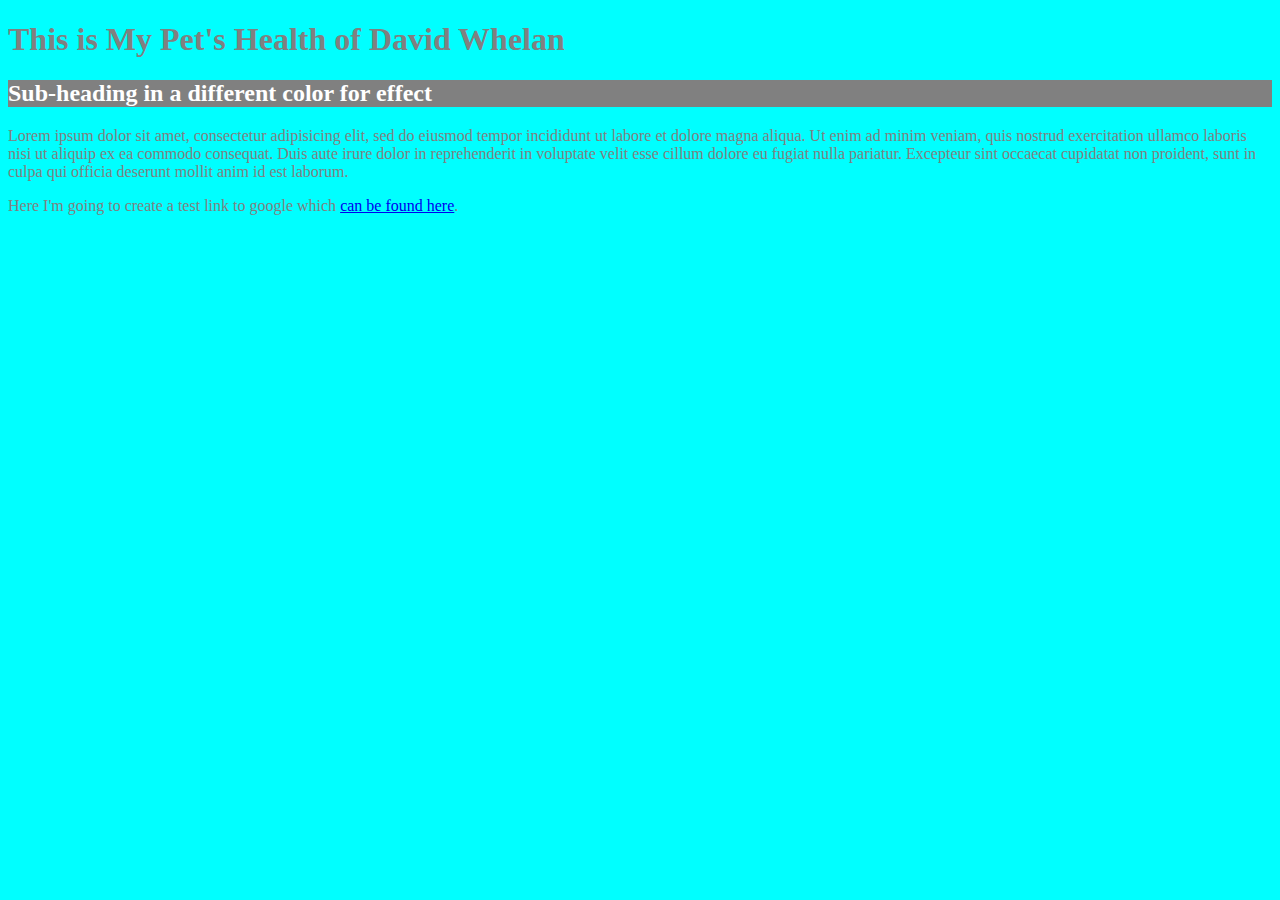
<file: index.html>
<!DOCTYPE html>
<html>
<head>
	<title>My Pet's Health</title>
	<link rel="stylesheet" type="text/css" href="css/main.css">
</head>
<body>
	<h1>This is My Pet's Health of David Whelan</h1>	
	
	<h2>Sub-heading in a different color for effect</h2>

	<p>Lorem ipsum dolor sit amet, consectetur adipisicing elit, sed do eiusmod
	tempor incididunt ut labore et dolore magna aliqua. Ut enim ad minim veniam,
	quis nostrud exercitation ullamco laboris nisi ut aliquip ex ea commodo
	consequat. Duis aute irure dolor in reprehenderit in voluptate velit esse
	cillum dolore eu fugiat nulla pariatur. Excepteur sint occaecat cupidatat non
	proident, sunt in culpa qui officia deserunt mollit anim id est laborum.</p>

	<p>Here I'm going to create a test link to google which <a href="http://www.google.com.au">can be found here</a>.</p>
</body>
</html>
</file>
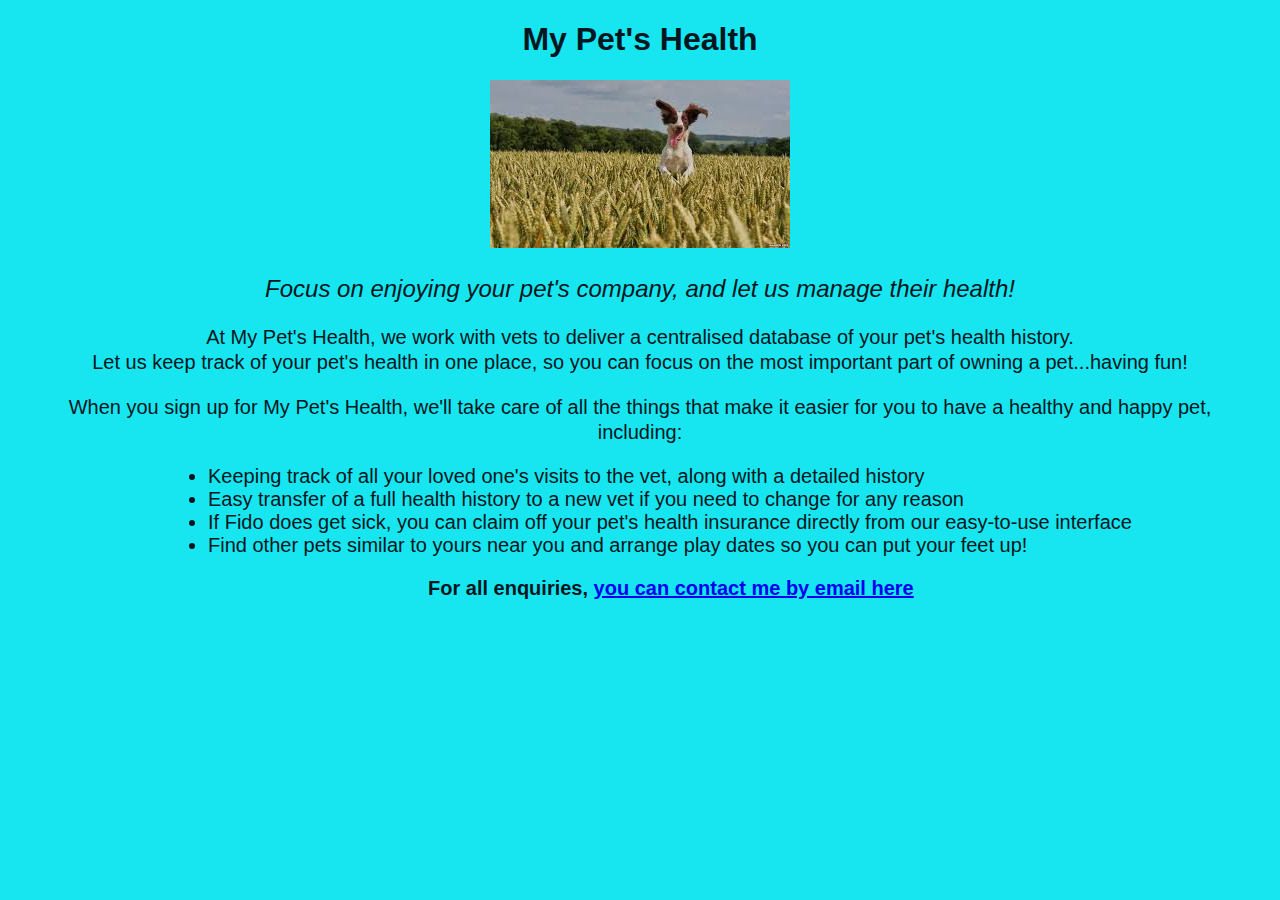
<file: unit_3/index.html>
<!DOCTYPE html>
<html>
<head>
	<title>My Pet's Health</title>
	<link rel="stylesheet" type="text/css" href="css/main.css">
</head>
<body>

<h1>My Pet's Health</h1>

<img id="img.source-image" 
src="images/bouncing_dog_field.jpeg">

<p id="slogan">Focus on enjoying your pet's company, and let us manage their health!</p>
<p>At My Pet's Health, we work with vets to deliver a centralised database of your pet's health history. 
<br>
Let us keep track of your pet's health in one place, so you can focus on the most important part of owning a pet...having fun!</p>

<p>When you sign up for My Pet's Health, we'll take care of all the things that make it easier for you to have a healthy and happy pet, including:</p>

<ul>
	<li>Keeping track of all your loved one's visits to the vet, along with a detailed history</li>
	<li>Easy transfer of a full health history to a new vet if you need to change for any reason</li>
	<li>If Fido does get sick, you can claim off your pet's health insurance directly from our easy-to-use interface</li>
	<li>Find other pets similar to yours near you and arrange play dates so you can put your feet up!</li>

<h3>For all enquiries, <a href="mailto:dwhelan003@gmail.com">you can contact me by email here</a>
</h3>


</body>
</html>
</file>
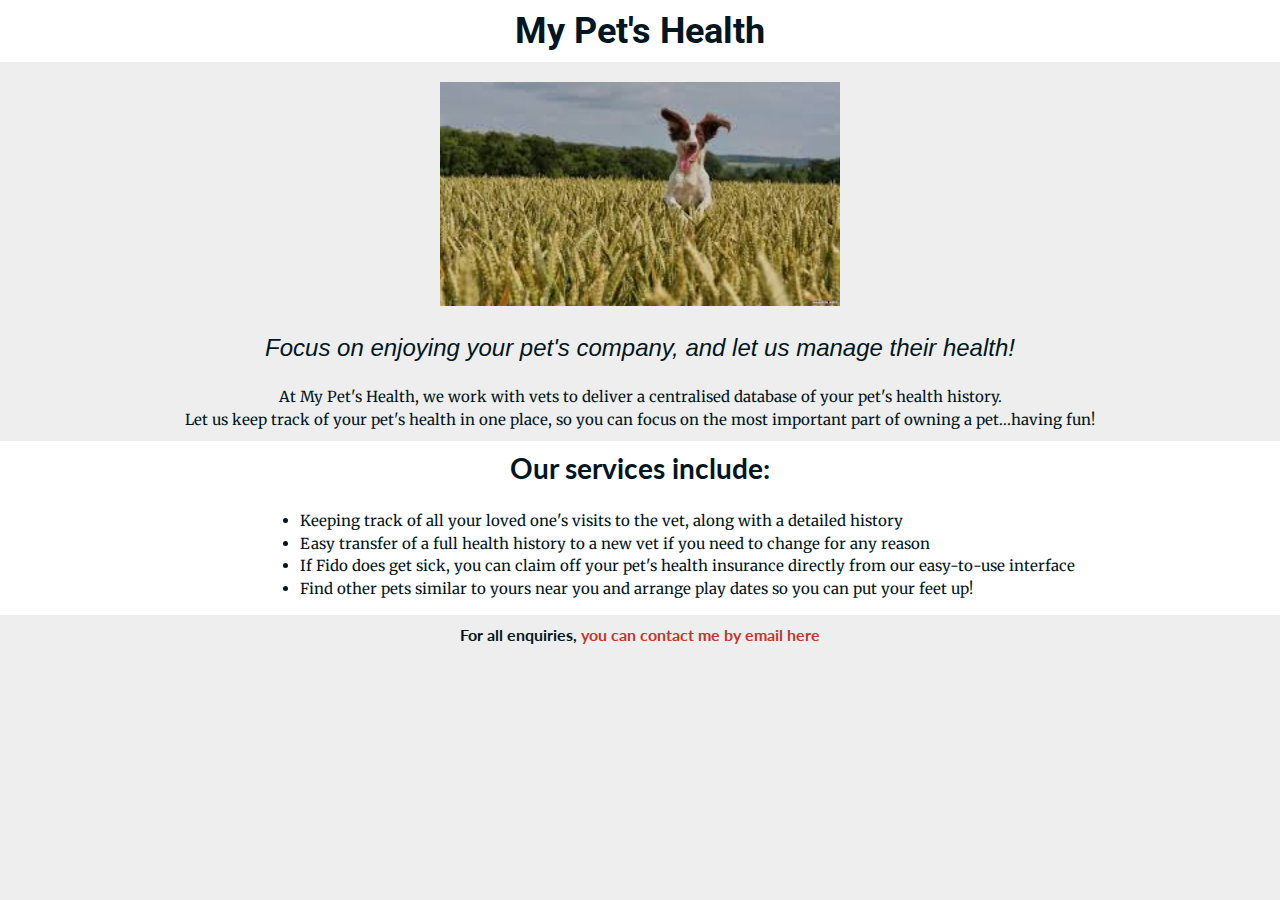
<file: unit_4/index.html>
<!DOCTYPE html>
<html>
<head>
	<title>My Pet's Health</title>
	<link rel="stylesheet" type="text/css" href="css/main.css">
	<link href='http://fonts.googleapis.com/css?family=Merriweather|Lato|Droid+Sans|Roboto' rel='stylesheet' type='text/css'>

</head>
<header>
<h1>My Pet's Health</h1>	
</header>

<body>
<div>
<img id="img.source-image" 
src="images/bouncing_dog_field.jpeg">

<p id="slogan">Focus on enjoying your pet's company, and let us manage their health!</p>
</div>
<p>At My Pet's Health, we work with vets to deliver a centralised database of your pet's health history. 
<br>
Let us keep track of your pet's health in one place, so you can focus on the most important part of owning a pet...having fun!</p>

<h3>Our services include:</h3>

<ul>
	<li>Keeping track of all your loved one's visits to the vet, along with a detailed history</li>
	<li>Easy transfer of a full health history to a new vet if you need to change for any reason</li>
	<li>If Fido does get sick, you can claim off your pet's health insurance directly from our easy-to-use interface</li>
	<li>Find other pets similar to yours near you and arrange play dates so you can put your feet up!</li>
</ul>

<h4>For all enquiries, <a href="mailto:dwhelan003@gmail.com">you can contact me by email here</a></h4>
</body>


</html>
</file>
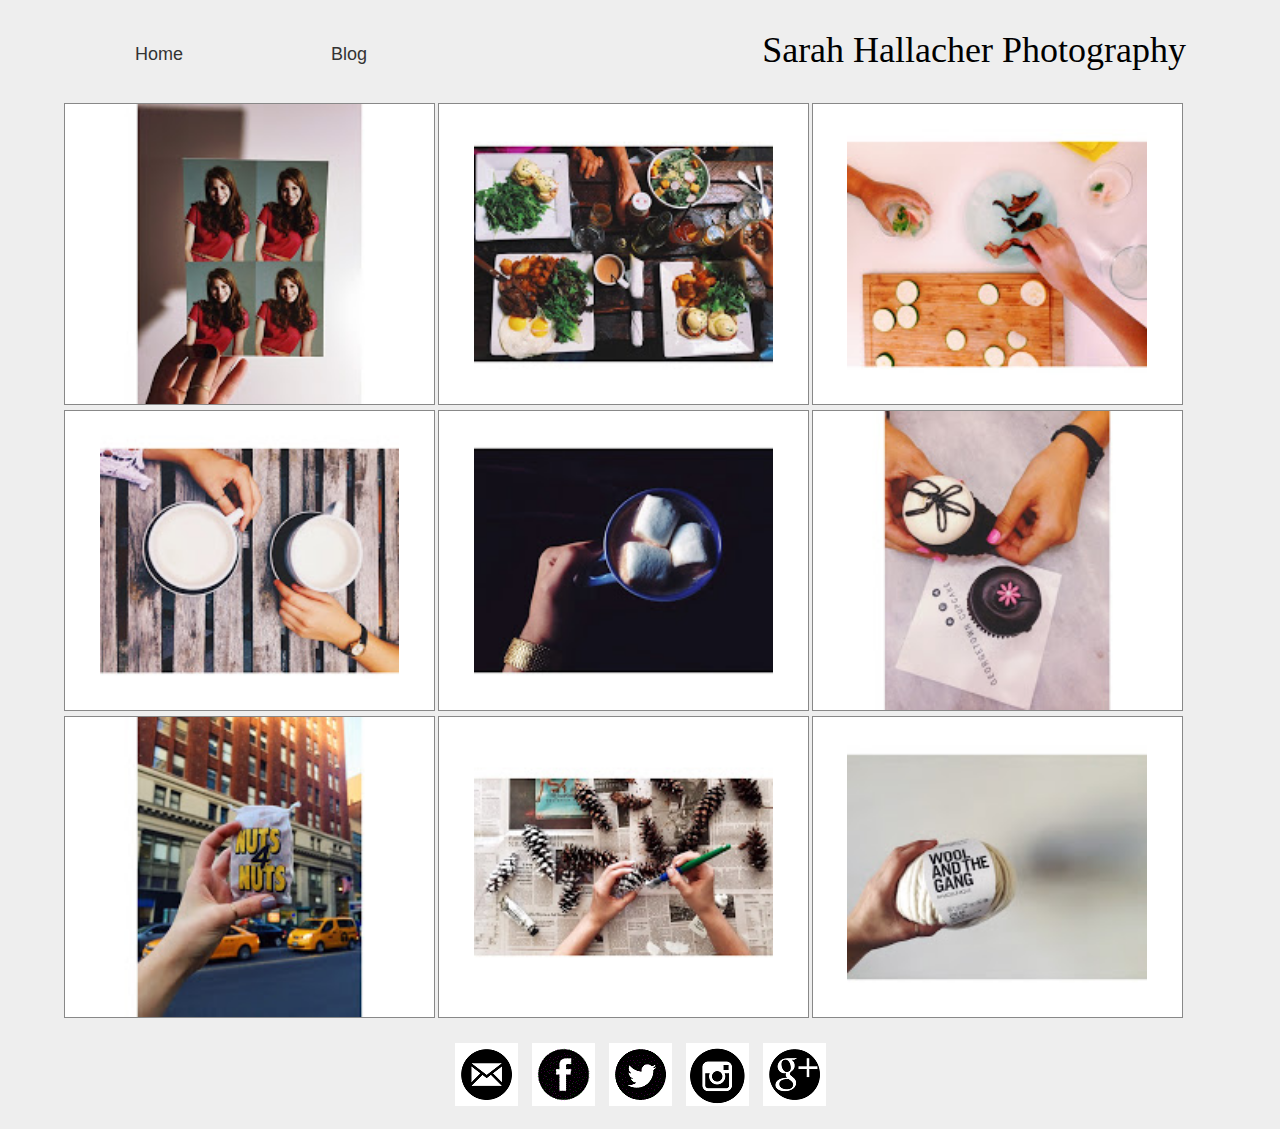
<file: unit_6/index.html>
<!DOCTYPE html>
<html>
<head>
	<title>Sarah Hallacher Photography</title>

	<link rel="stylesheet" type="text/css" href="css/reset.css">
	<link rel="stylesheet" type="text/css" href="css/style.css">
</head>
	<body>
		<div id="wrapper">
			<div id="top" class="fixed" style="top: 40px">
				<header>
					<h1>Sarah Hallacher Photography</h1>
					<div class="header">
						<nav>
							<a href="index.html">Home</a>
							<a href="about.html">Blog</a>
						</nav>
					</div>
				</header>
			</div>

			<div class="tiles">
				<article>
					<img src="images/photobooth.jpg" alt="Photobooth" title="Photobooth"> 
					<img src="images/brunch.jpg" alt="Brunch" title="Brunch"> 
					<img src="images/bacon.jpg" alt="Bacon" title="Bacon"> 
					<img src="images/chai.jpg" alt="Chai" title="Chai"> 
					<img src="images/cocoa.jpg" alt="Cocoa" title="Cocoa">  
					<img src="images/cupcakes.jpg" alt="Cupcakes" title="Cupcakes"> 
					<img src="images/nuts.jpg" alt="Nuts" title="Nuts"> 
					<img src="images/pinecones.jpg" alt="Pinecones" title="Pinecones"> 
					<img src="images/yarn.jpg" alt="Yarn" title="Yarn"> 
				</article>

			</div>
				<footer>
					<nav>
						<a href="#"><img src="images/mail_icon.png" alt=""></a>
						<a href="#"><img src="images/facebook_icon.gif" alt=""></a>
						<a href="#"><img src="images/twitter_icon.gif" alt=""></a>
						<a href="#"><img src="images/instagram_icon.png" alt=""></a>
						<a href="#"><img src="images/google_plus_icon.png" alt=""></a>
	                </nav>

				</footer>
			</div>
	</body>
</html>
</file>
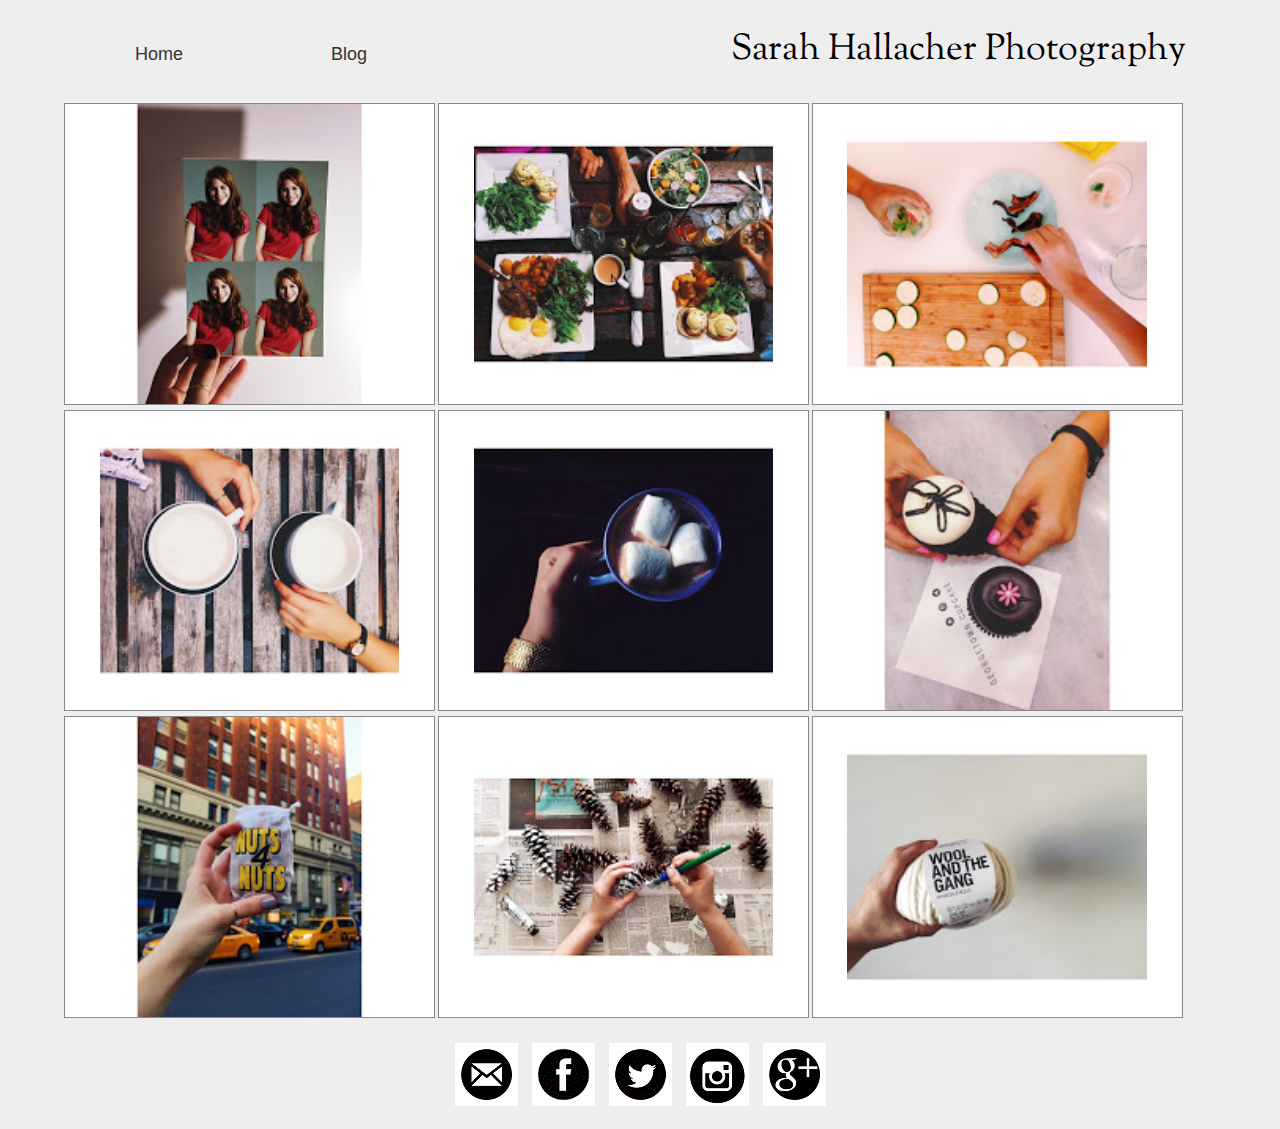
<file: unit_8/index.html>
<!DOCTYPE html>
<html>
<head>
	<title>Sarah Hallacher Photography</title>

	<link rel="stylesheet" type="text/css" href="css/reset.css">
	<link rel="stylesheet" type="text/css" href="css/style.css">
	<link href='https://fonts.googleapis.com/css?family=Sorts+Mill+Goudy' rel='stylesheet' type='text/css'>
</head>
	<body>
		<div id="wrapper">
			<div id="top" class="fixed" style="top: 40px">
				<header>
					<h1>Sarah Hallacher Photography</h1>
					<div class="header">
						<nav>
							<a href="index.html">Home</a>
							<a href="about.html">Blog</a>
						</nav>
					</div>
				</header>
			</div>

			<div class="tiles">
				<article>
					<img src="images/photobooth.jpg" alt="Photobooth" title="Photobooth"> 
					<img src="images/brunch.jpg" alt="Brunch" title="Brunch"> 
					<img src="images/bacon.jpg" alt="Bacon" title="Bacon"> 
					<img src="images/chai.jpg" alt="Chai" title="Chai"> 
					<img src="images/cocoa.jpg" alt="Cocoa" title="Cocoa">  
					<img src="images/cupcakes.jpg" alt="Cupcakes" title="Cupcakes"> 
					<img src="images/nuts.jpg" alt="Nuts" title="Nuts"> 
					<img src="images/pinecones.jpg" alt="Pinecones" title="Pinecones"> 
					<img src="images/yarn.jpg" alt="Yarn" title="Yarn"> 
				</article>

			</div>
				<footer>
					<nav>
						<a href="#"><img src="images/mail_icon.png" alt=""></a>
						<a href="#"><img src="images/facebook_icon.gif" alt=""></a>
						<a href="#"><img src="images/twitter_icon.gif" alt=""></a>
						<a href="#"><img src="images/instagram_icon.png" alt=""></a>
						<a href="#"><img src="images/google_plus_icon.png" alt=""></a>
	                </nav>

				</footer>
			</div>
	</body>
</html>
</file>
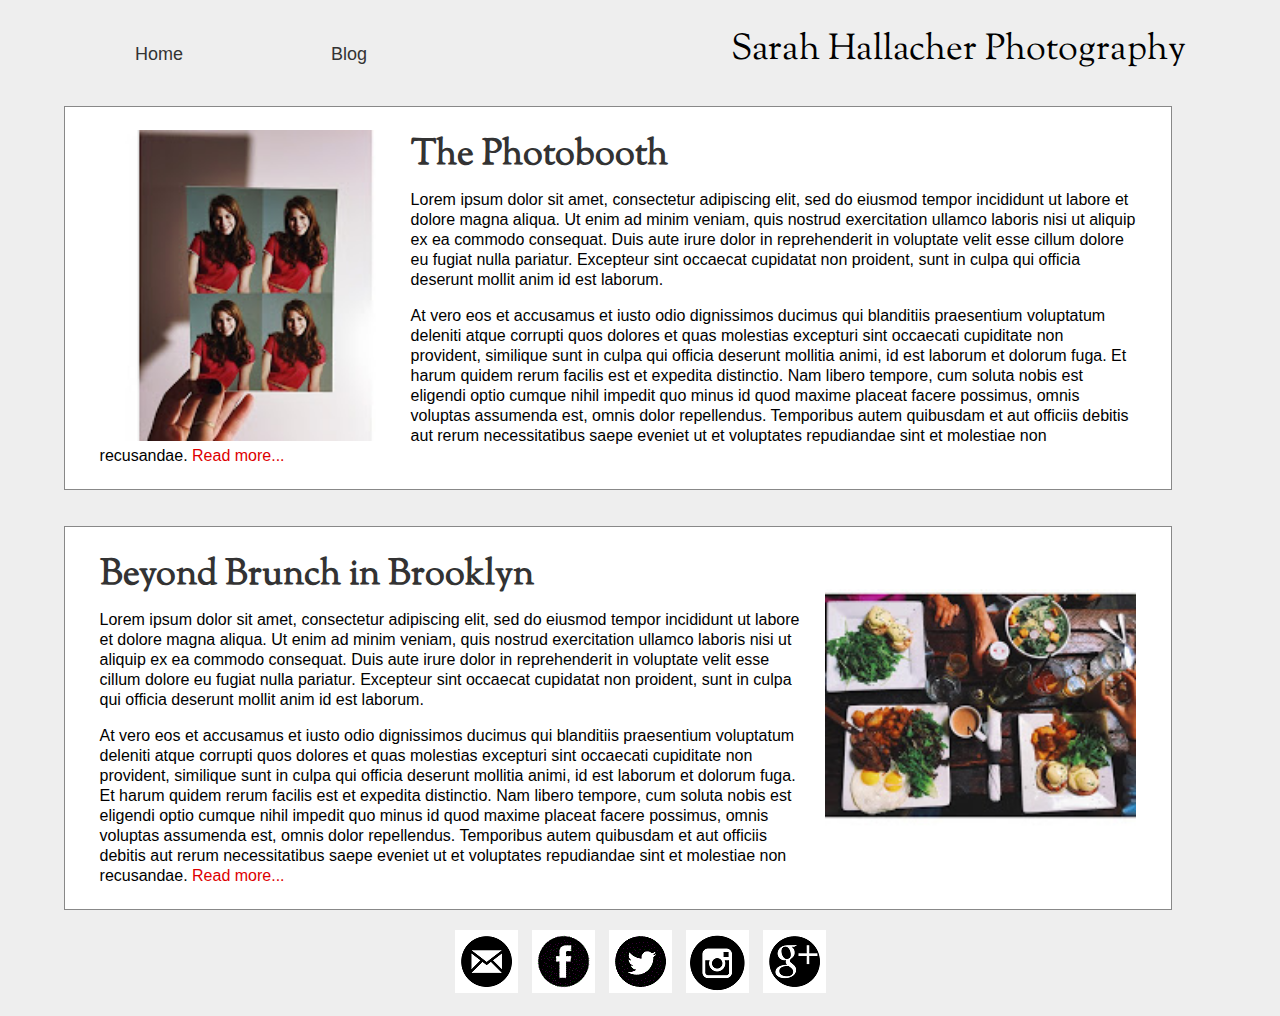
<file: unit_6/about.html>
<!DOCTYPE html>
<html>
<head>
	<title>SH Photo Blog</title>

	<link rel="stylesheet" type="text/css" href="css/reset.css">
	<link rel="stylesheet" type="text/css" href="css/style.css">
	<link href='https://fonts.googleapis.com/css?family=Sorts+Mill+Goudy' rel='stylesheet' type='text/css'>
</head>
<body>
<div id="wrapper">
		<div id="top" class="fixed" style="top: 40px">
				<header>
					<h1>Sarah Hallacher Photography</h1>
					<div class="header">
						<nav>
							<a href="index.html">Home</a>
							<a href="about.html">Blog</a>
						</nav>
					</div>
				</header>
			</div>

		<article>
			<div id="photobooth">
				<img src="images/photobooth.jpg" alt="Photobooth" title="Photobooth"> 
				<h2>The Photobooth</h2>
				<p>Lorem ipsum dolor sit amet, consectetur adipiscing elit, sed do eiusmod tempor incididunt ut labore et dolore magna aliqua. Ut enim ad minim veniam, quis nostrud exercitation ullamco laboris nisi ut aliquip ex ea commodo consequat. Duis aute irure dolor in reprehenderit in voluptate velit esse cillum dolore eu fugiat nulla pariatur. Excepteur sint occaecat cupidatat non proident, sunt in culpa qui officia deserunt mollit anim id est laborum.</p>
				<br>
				<p>At vero eos et accusamus et iusto odio dignissimos ducimus qui blanditiis praesentium voluptatum deleniti atque corrupti quos dolores et quas molestias excepturi sint occaecati cupiditate non provident, similique sunt in culpa qui officia deserunt mollitia animi, id est laborum et dolorum fuga. Et harum quidem rerum facilis est et expedita distinctio. Nam libero tempore, cum soluta nobis est eligendi optio cumque nihil impedit quo minus id quod maxime placeat facere possimus, omnis voluptas assumenda est, omnis dolor repellendus. Temporibus autem quibusdam et aut officiis debitis aut rerum necessitatibus saepe eveniet ut et voluptates repudiandae sint et molestiae non recusandae.<a href="#"> Read more...</a></p></p>
			</div>

			<div id="brunch">
				<img src="images/brunch.jpg" alt="Brunch" title="Brunch"> 
				<h2>Beyond Brunch in Brooklyn</h2>
				<p>Lorem ipsum dolor sit amet, consectetur adipiscing elit, sed do eiusmod tempor incididunt ut labore et dolore magna aliqua. Ut enim ad minim veniam, quis nostrud exercitation ullamco laboris nisi ut aliquip ex ea commodo consequat. Duis aute irure dolor in reprehenderit in voluptate velit esse cillum dolore eu fugiat nulla pariatur. Excepteur sint occaecat cupidatat non proident, sunt in culpa qui officia deserunt mollit anim id est laborum.</p>
				<br>
				<p>At vero eos et accusamus et iusto odio dignissimos ducimus qui blanditiis praesentium voluptatum deleniti atque corrupti quos dolores et quas molestias excepturi sint occaecati cupiditate non provident, similique sunt in culpa qui officia deserunt mollitia animi, id est laborum et dolorum fuga. Et harum quidem rerum facilis est et expedita distinctio. Nam libero tempore, cum soluta nobis est eligendi optio cumque nihil impedit quo minus id quod maxime placeat facere possimus, omnis voluptas assumenda est, omnis dolor repellendus. Temporibus autem quibusdam et aut officiis debitis aut rerum necessitatibus saepe eveniet ut et voluptates repudiandae sint et molestiae non recusandae.<a href="#"> Read more...</a></p>
			</div>
		</article>

		<footer>
				<nav>
					<a href="#"><img src="images/mail_icon.png" alt=""></a>
					<a href="#"><img src="images/facebook_icon.gif" alt=""></a>
					<a href="#"><img src="images/twitter_icon.gif" alt=""></a>
					<a href="#"><img src="images/instagram_icon.png" alt=""></a>
					<a href="#"><img src="images/google_plus_icon.png" alt=""></a>
                </nav>

			</footer>
</div>
</body>

</html>
</file>
<file: css/main.css>
body {color: gray;
	background-color: aqua;}
h2 {color: white;
	background-color: gray;
	border-color: black;}
</file>
<file: unit_3/css/main.css>
/*line-height
margin
padding
border*/

body{
font-family: Helvetica, sans-serif;
text-align: center;
/*Other attempt at getting the background to be the stretched picture but no luck
Follow up with mentor re how to tag a local image like this*/
/*background-size: contain;
background: url(images/bouncing_dog_field.jpeg);*/
/*background: url("images/bouncing_dog_field");
background-size: cover;*/
background-color: #17E6F0;
color: #021621;
padding-left: 50px;
padding-right: 50px;

}

/*Tried to get the below to work to stretch across the page by giving it an id but didn't work*/
/*#img.source-image {
  width: 100%;
  position: absolute;
  top: 0;
  left: 0;*/
}

h1 {
font-size: 36px;
border-color: #000;

}

p {
font-size: 20px;
line-height: 25px;
}

#slogan {
font-family: Helvetica, sans-serif;
font-style: italic;
font-size: 24px;
}

h3 {
font-size: 20px;
padding-left: 220px;
}

ul{
/*list-style-type: none;*/
font-size: 20px;
text-align: left;
padding-left: 150px
}
div {
    background: ref(images/proud_dog_field.jpeg);
    background-size: 80px 60px;
    background-repeat: no-repeat;
}
</file>
<file: unit_4/css/main.css>
/*line-height
margin
padding
border*/

* {
margin: 0;
padding: 0;	
}  

header{
font-family: 'Roboto', sans-serif;
background-color: #FFF;
padding-top: 10px;
padding-bottom: 10px;
color: #021621;
}

img {
width:400px;	
padding:10px;
} 

body{
text-align: center;
background-color: #EEE;
color: #021621;

}

div {
padding-top: 10px;

}

h1 {
font-size: 36px;
border-color: #000;

}

p {
padding-top: 10px;
padding-bottom: 10px;
font-family: 'Merriweather', serif;
font-size: 15px;
line-height: 1.5em;
}

#slogan {
font-family: Helvetica, sans-serif;
font-style: italic;
font-size: 24px;
}

h3 {
font-family: 'Lato', sans-serif;
font-size: 28px;
text-align: center;
padding-top: 10px;
padding-bottom: 10px;
background-color: #FFF;
margin: 0;
}

h4 {
font-family: 'Lato', sans-serif;
font-size: 16px;
text-align: center;
padding-top: 10px;
padding-bottom: 20px;
background-color: #EEE;
margin: 0;
}

ul{
/*list-style-type: none;*/
font-family: 'Merriweather', serif;
font-size: 15px;
line-height: 1.5em;
text-align: left;
padding-top: 1em;
/*padding-left: 200px;*/
padding-bottom:15px;
padding-left: 20em;
background-color: #FFF;
}

a {
	color: #c0392b;
	text-decoration: none;
	font-weight: bold;

}

/*div {
    background: ref(images/proud_dog_field.jpeg);
    background-size: 200px 60px;
    background-repeat: no-repeat;
}*/
</file>
<file: unit_6/css/style.css>
body{
	background-color: #eee;
}

header {
	margin-top: 0;
	padding-bottom: 40px;
	
}

header nav a {
	/*margin:10px;*/
	padding: 10px 5px;
	margin-top: 5px;
	margin-bottom: 30px;
	width:180px; 
	text-align: center;
	float: left;
	/*background-color: #fff;*/
	color: #333;
	display:block;
	text-decoration: none;

} 	

h1 {
	font-family: 'Sorts Mill Goudy', serif;
	font-size: 36px;
	line-height: 40px;
	text-align: right;
	/*background-color: #fff;*/
	padding-top:0px;
	padding-right: 30px;
	padding-bottom: 10px;
	float:right;
}

h2 {
	font-size: 36px;
	font-family: "Sorts Mill Goudy", Arial, serif;
	font-weight:900;
	color: #333;
	line-height: 50px;
	margin-bottom: 10px;
}


.header {
	/*clear:both;*/
	margin-bottom:5px;
	margin-top: 10px;
	font-family: 'Droid Sans', Helvetica, sans-serif;
	font-weight:500;
	font-size:18px;
	text-decoration: none;
}

.header nav a:hover{
	background-color: #FA6B07;
	color:#fff;
}

.tiles img {
	width:26%;
	padding: 0 3%;
	border: 1px solid #888	;
	background-color: #fff;
	display:inline-block;

}

img:hover {
      opacity:0.4;
      /*color:#FA6B07;*/
    }

.tiles{
	clear:both;
	font-family: 'Droid Sans', Helvetica, sans-serif;
    font-size: 12px;
    line-height: 18px;
}

#wrapper {
	width: 90%;
	margin: 0 auto;
}
footer {
	clear:both;
	text-align: center;
	padding: 20px;
	margin:0 5px;
}

footer img {
	margin: 0 5px;
}

#top {
	padding-top: 20px;

}

#photobooth {
	width: 90%;
	padding: 2% 3%;
	border: 1px solid #888	;
	margin-top: 36px;
	background-color: #fff;
	overflow: auto;

}

#photobooth img {
	width:30%;
	float: left;
}

p {
	font-family: 'Droid Sans', Helvetica, sans-serif;
	font-size: 16px;
	line-height: 20px;
}

#brunch {
	clear:both;
	width: 90%;
	padding: 2% 3%;
	border: 1px solid #888	;
	margin-top: 36px;
	background-color: #fff;
	overflow: auto;
}

#brunch img {
	width:30%;
	float:right;
	margin-left: 10px;
	padding-left: 10px;
}

article a{
text-decoration: none;
color: #dd0000;
}
</file>
<file: unit_8/css/style.css>
body{
	background-color: #eee;
}

header {
	margin-top: 0;
	padding-bottom: 40px;
	
}

header nav a {
	/*margin:10px;*/
	padding: 10px 5px;
	margin-top: 5px;
	margin-bottom: 30px;
	width:180px; 
	text-align: center;
	float: left;
	/*background-color: #fff;*/
	color: #333;
	display:block;
	text-decoration: none;

} 	

h1 {
	font-family: 'Sorts Mill Goudy', serif;
	font-size: 36px;
	line-height: 40px;
	text-align: right;
	/*background-color: #fff;*/
	padding-top:0px;
	padding-right: 30px;
	padding-bottom: 10px;
	float:right;
}

h2 {
	font-size: 36px;
	font-family: "Sorts Mill Goudy", Arial, serif;
	font-weight:900;
	color: #333;
	line-height: 50px;
	margin-bottom: 10px;
}


.header {
	/*clear:both;*/
	margin-bottom:5px;
	margin-top: 10px;
	font-family: 'Droid Sans', Helvetica, sans-serif;
	font-weight:500;
	font-size:18px;
	text-decoration: none;
}

.header nav a:hover{
	background-color: #FA6B07;
	color:#fff;
}

.tiles img {
	width:26%;
	padding: 0 3%;
	border: 1px solid #888	;
	background-color: #fff;
	display:inline-block;

}

img:hover {
      opacity:0.4;
      /*color:#FA6B07;*/
    }

.tiles{
	clear:both;
	font-family: 'Droid Sans', Helvetica, sans-serif;
    font-size: 12px;
    line-height: 18px;
}

#wrapper {
	width: 90%;
	margin: 0 auto;
}
footer {
	clear:both;
	text-align: center;
	padding: 20px;
	margin:0 5px;
}

footer img {
	margin: 0 5px;
}

#top {
	padding-top: 20px;

}

#photobooth {
	width: 90%;
	padding: 2% 3%;
	border: 1px solid #888	;
	margin-top: 36px;
	background-color: #fff;
	overflow: auto;

}

#photobooth img {
	width:30%;
	float: left;
}

p {
	font-family: 'Droid Sans', Helvetica, sans-serif;
	font-size: 16px;
	line-height: 20px;
}

#brunch {
	clear:both;
	width: 90%;
	padding: 2% 3%;
	border: 1px solid #888	;
	margin-top: 36px;
	background-color: #fff;
	overflow: auto;
}

#brunch img {
	width:30%;
	float:right;
	margin-left: 10px;
	padding-left: 10px;
}

article a{
text-decoration: none;
color: #dd0000;
}

@media only screen and (max-width: 980px){
	header nav a {
		width: 12%;
	}
	h1 {
		font-size: 30px;
	}
	
@media only screen and (max-width: 650px){
	header nav a {
		width: 45%;
		font-size: 20px;
		display:block;
		float: left;
		text-align: center;
	}
	h1 {
		width:100%;
		text-align: center;
		font-size: 30px;
		padding:0;
		margin:0;
	}

	.tiles img {
	width:40%;
	padding: 0 4%;
	border: 1px solid #888	;
	background-color: #fff;
	display:inline-block;
	}
}
@media only screen and (max-width: 500px){
	h1 {
		width:90%;
		text-align: center;
		font-size: 20px;
		padding:2px;
		margin:2px;
	}

	.tiles img {
	width:90%;
	padding: 0 4%;
	border: 1px solid #888	;
	background-color: #fff;
	display:inline-block;
	}

	header nav a {
		width: 100%;
		font-size: 18px;
		display:block;
		float: none;
		text-align: center;
		margin:2px;
		padding:0;
	}
	.header nav a:hover{
	background-color: #eee;
	color:#888;
	}

	header {
		padding:0;
		margin: 0;
	}
}
</file>
